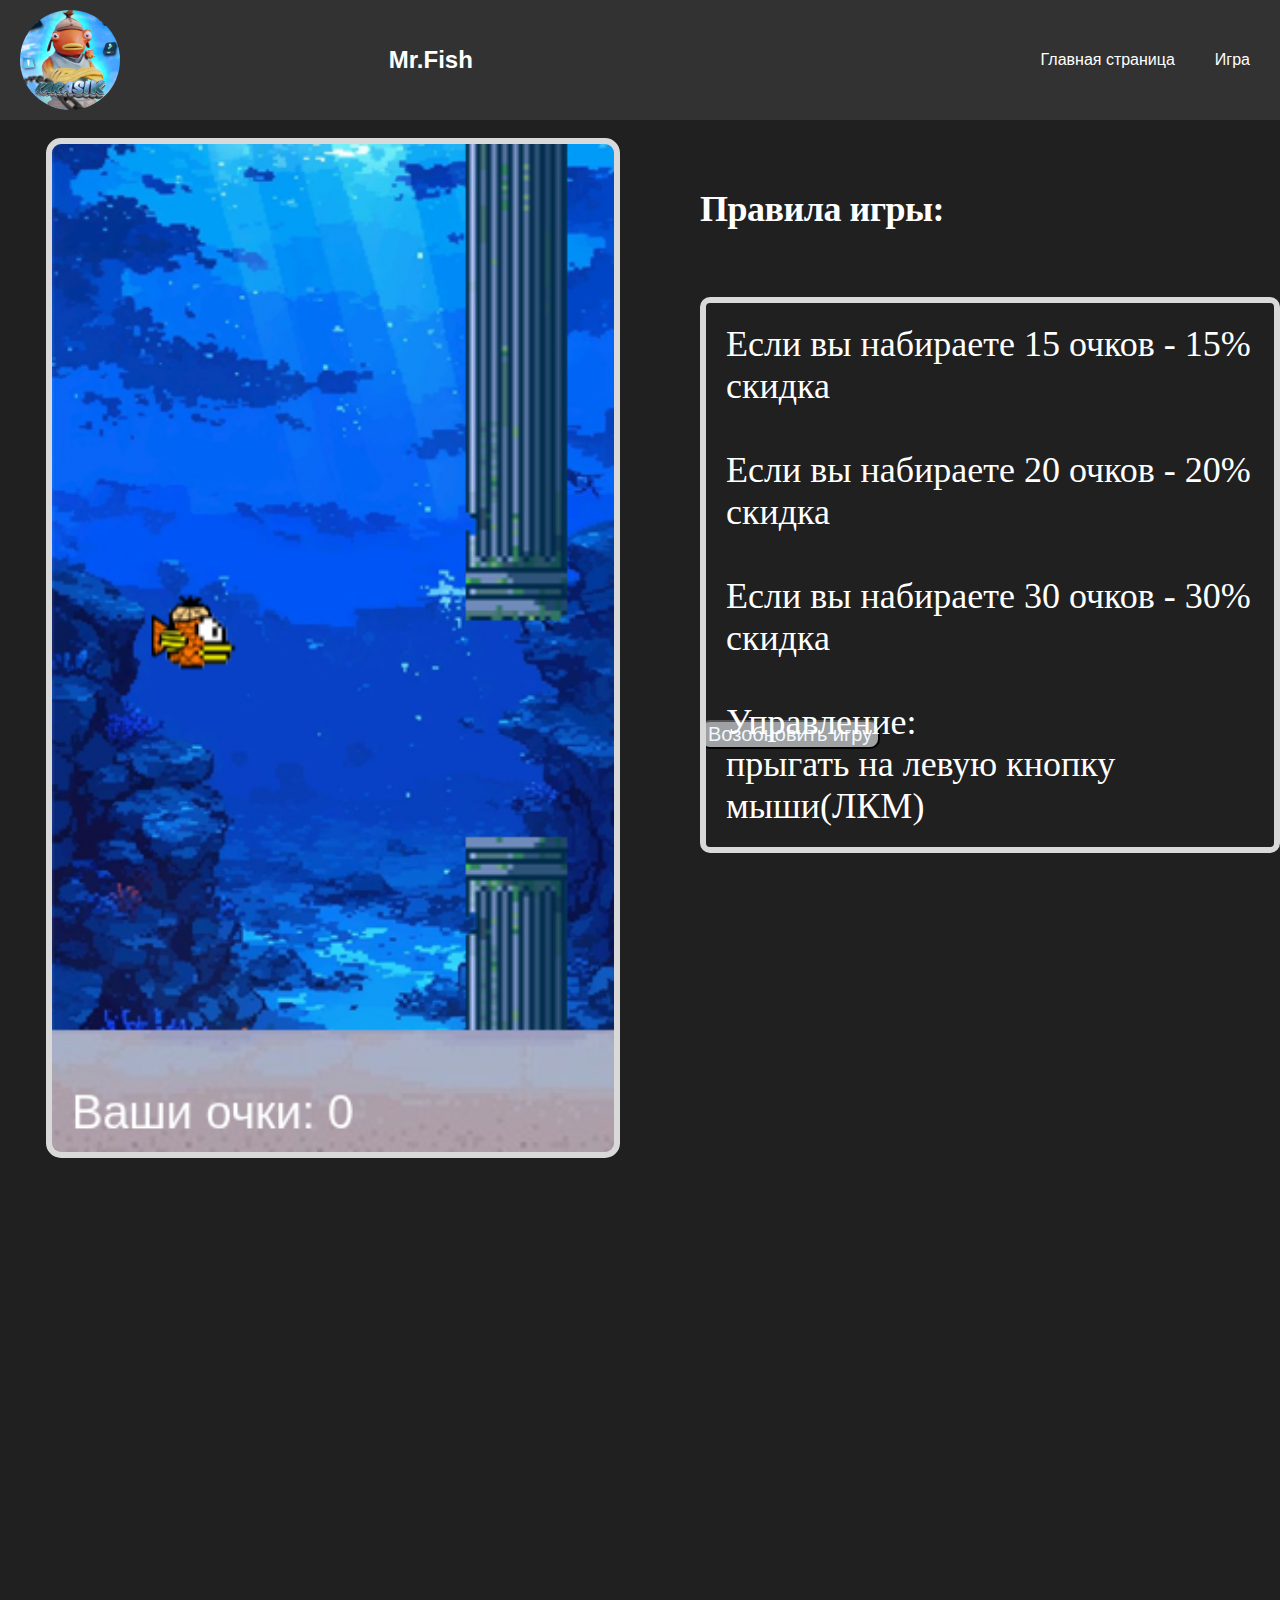
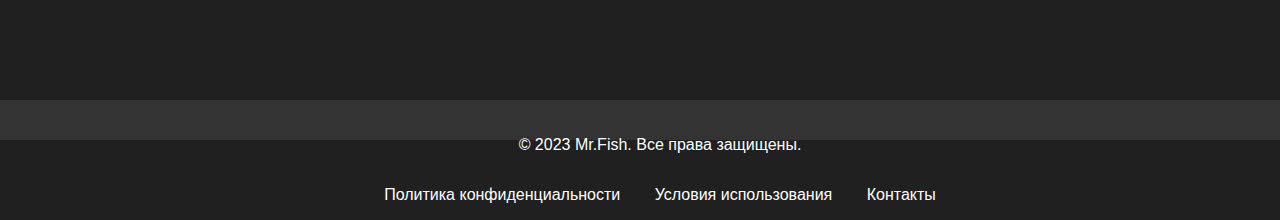
<file: bird.html>
<!DOCTYPE html>
<html lang="en">
<head>
    <meta charset="UTF-8">
    <meta name="viewport" content="width=device-width, initial-scale=1.0">
    <link rel="stylesheet" href="styleBird.css">
    <title>Document</title>
</head>
<body>
    <header class="site-header">
        <img class="img" src="img/avatar.png" alt="">
        <div class="logo">Mr.Fish</div>
        <div class="burger-menu">
            <span></span>
        </div>
        <nav class="navigation">
            <ul>
                <li><a href="index.html">Главная страница</a></li>
                <li><a href="bird.html">Игра</a></li>
            </ul>
        </nav>
    </header>
    <button class="reload" onclick="reloadPage()">Возобновить игру</button>
    <h1 class="zagol">Правила игры:</h1>
    <p class="zagol2">Если вы набираете 15 очков -  15% скидка<br>
        <br>
        Если вы набираете 20 очков -  20% скидка<br>
        <br>
        Если вы набираете 30 очков -  30% скидка<br>
        <br>
        Управление:<br>
        прыгать на левую кнопку мыши(ЛКМ)</p>
    <canvas class="flappybird" id="flappybird" width="288" height="512"></canvas>
    <footer class="site-footer">
        <div class="footer-content">
            <p>&copy; 2023 Mr.Fish. Все права защищены.</p>
            <nav class="footer-navigation">
                <ul>
                    <li><a href="#privacy">Политика конфиденциальности</a></li>
                    <li><a href="#terms">Условия использования</a></li>
                    <li><a href="#contact">Контакты</a></li>
                </ul>
            </nav>
        </div>
    </footer>
    <script src='bird.js'></script>
</body>
</html>
</file>
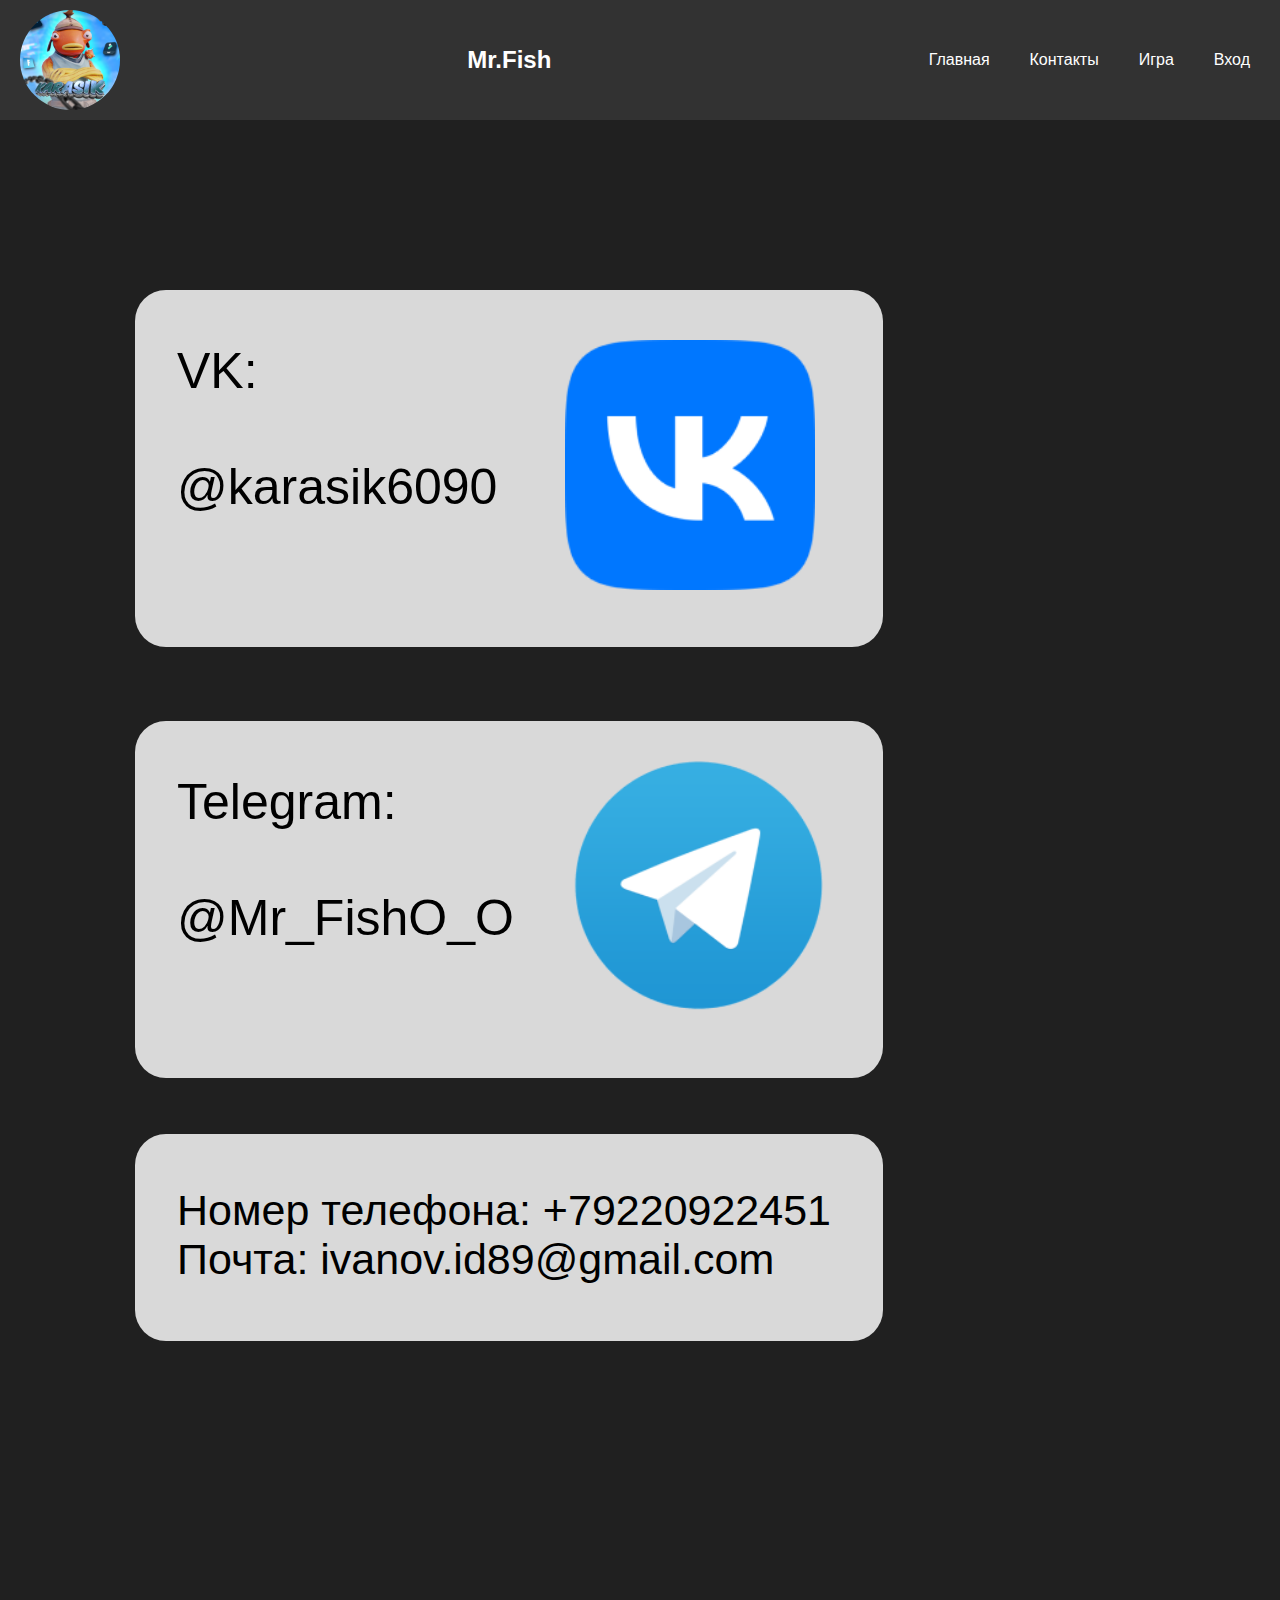
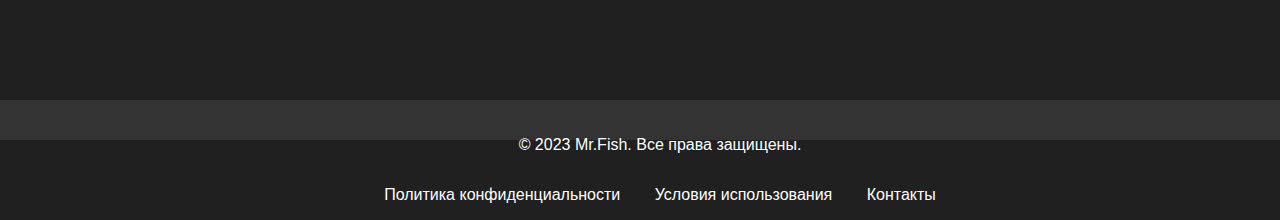
<file: contact.html>
<!DOCTYPE html>
<html lang="ru">
<head>
    <meta charset="UTF-8">
    <meta name="viewport" content="width=device-width, initial-scale=1.0">
    <link rel="stylesheet" href="styleContact.css">
    <title>Mr.Fish</title>
</head>
<body>
    <header class="site-header">
        <img class="img" src="img/avatar.png" alt="">
        <div class="logo">Mr.Fish</div>
        <nav class="navigation">
            <ul>
                <li><a href="index.html">Главная</a></li>
                <li><a href="contact.html">Контакты</a></li>
                <li><a href="bird.html">Игра</a></li>
                <li><a href="log.html">Вход</a></li>
            </ul>
        </nav>
    </header>
    <p class="wk">
        VK:<br>
         <br>
        @karasik6090
    </p>
    <img class="wkicone" src="img/wk.png" alt="">

    <p class="tg">
        Telegram:<br>
         <br>      
        @Mr_FishO_O
    </p>
    <img class="tgicone" src="img/tg.png" alt="">

    <p class="phone">
        Номер телефона: +79220922451<br>
        Почта: ivanov.id89@gmail.com<br>
    </p>
    <img class="tgk" src="img/tgk.png" alt="">
    <footer class="site-footer">
        <div class="footer-content">
            <p>&copy; 2023 Mr.Fish. Все права защищены.</p>
            <nav class="footer-navigation">
                <ul>
                    <li><a href="#privacy">Политика конфиденциальности</a></li>
                    <li><a href="#terms">Условия использования</a></li>
                    <li><a href="#contact">Контакты</a></li>
                </ul>
            </nav>
        </div>
    </footer>
</body>
</html>
</file>
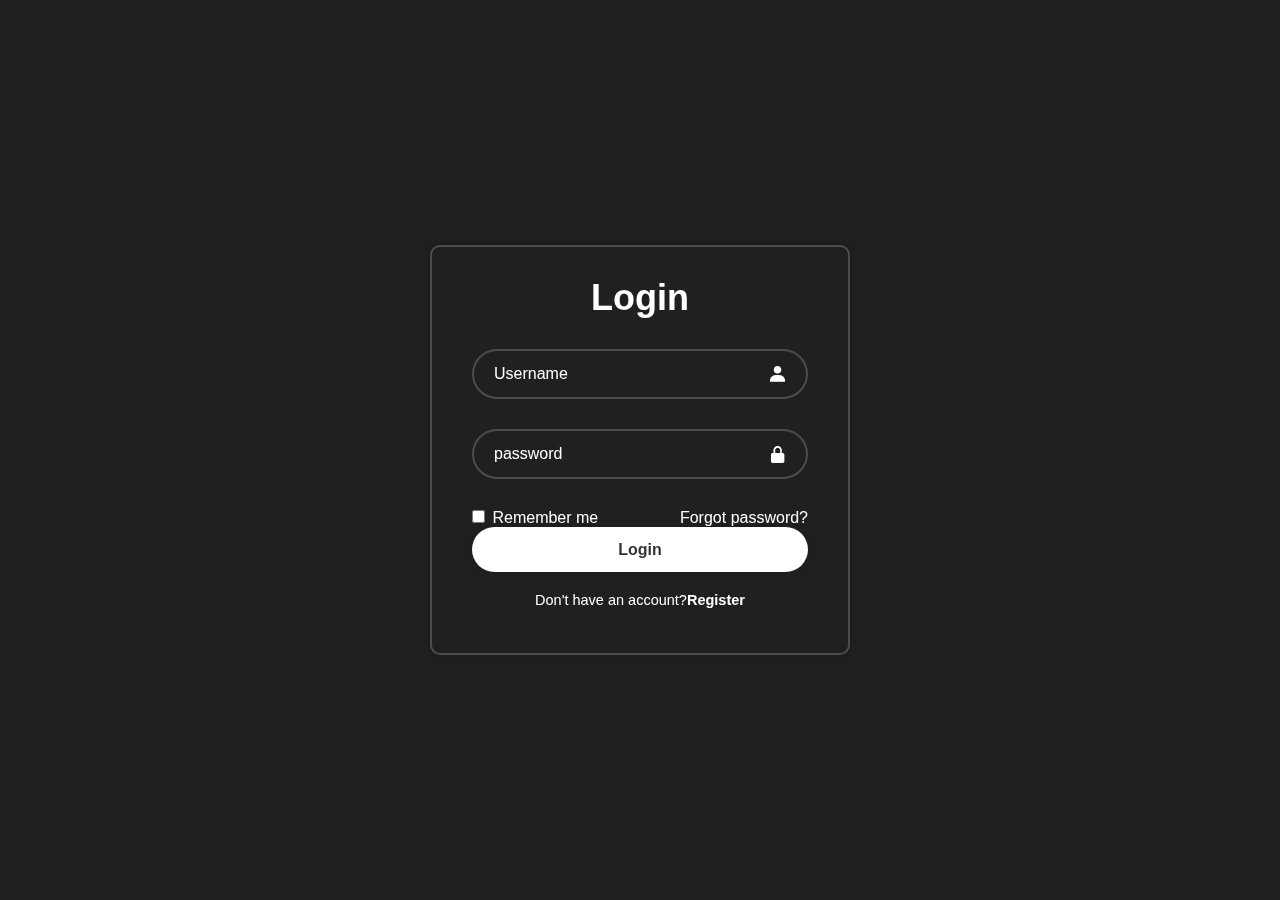
<file: log.html>
<!DOCTYPE html>
<html lang="en">
<head>
    <meta charset="UTF-8">
    <meta name="viewport" content="width=device-width, initial-scale=1.0">
    <title>Document</title>
    <link rel="stylesheet" href="styleLog.css">
    <link href='https://unpkg.com/boxicons@2.1.4/css/boxicons.min.css' rel='stylesheet'>
</head>
<body>
    <div class="wrapper">
        <form action="">
            <h1>Login</h1>
            <div class="input-box">
                <input type="text" id="login" placeholder="Username" 
                required>
                <i class='bx bxs-user'></i>
            </div>
            <div class="input-box">
                <input type="password" id="password"
                placeholder="password" required>
                <i class='bx bxs-lock-alt' ></i>
            </div>

            <div class="remember-forgot">
                <label><input type="checkbox"> Remember me</label>
                <a href="#">Forgot password?</a>
            </div>

            <button type="submit" id="submit" class="btn" onclick="document.location='index.html'" >Login</button>

            <div class="register-link">
                <p>Don't have an account?<a href="#">Register</a></p>
            </div>
        </form>
    </div>
    <script src="script.js"></script>
</body>
</html>
</file>
<file: styleBird.css>
body {
    margin: 0;
    font-family: Arial, sans-serif;
    background-color: #202020;
}

.site-header {
    background-color: #323232; /* Цвет фона */
    color: white; /* Цвет текста */
    display: flex;
    justify-content: space-between;
    align-items: center;
    padding: 10px 20px;
}

.flappybird{
    width: 100vw;
    height: 100vh;
}

.reload{
    position: relative;
    border-radius: 10px;
    left: 700px;
    top: 600px;
    background-color: rgb(159, 161, 162);
    font-size: 20px;
    color: aliceblue;
}

.logo {
    font-size: 24px;
    font-weight: bold;
}

.navigation ul {
    list-style-type: none; /* Убираем маркеры */
    margin: 0;
    padding: 0;
    display: flex;
}

.navigation li {
    margin-left: 20px; /* Отступ между пунктами меню */
}

.navigation a {
    color: white; /* Цвет ссылок */
    text-decoration: none; /* Убираем подчеркивание */
    padding: 5px 10px; /* Отступы внутри ссылки */
    transition: background-color 0.3s; /* Плавный переход цвета фона */
}

.navigation a:hover {
    background-color: rgba(255, 255, 255, 0.2); /* Цвет фона при наведении */
}

.img{
    width: 100px;
    height: 100px;
    border-radius: 100px;
}

.flappybird{
    position: absolute;
    width: 664px;
    height: 1076px;
    left: 46px;
    top: 138px;

    background: #D9D9D9;
    border-radius: 31px;

    box-sizing: border-box;

    position: absolute;
    width: 574px;
    height: 1020px;
    border: 6px solid #D9D9D9;
    border-radius: 15px;

}

.zagol{
    position: absolute;
    width: 281px;
    height: 40px;
    left: 700px;
    top: 161px;
    font-family: 'Manrope';
    font-style: normal;
    font-weight: 700;
    font-size: 36px;
    line-height: 49px;
    letter-spacing: -0.5px;
    color: white;


}

.zagol2{
    position: absolute;
    padding: 20px;
    left: 700px;
    top: 261px;
    font-family: 'Manrope';
    font-size: 36px;
    color: white;
    border-radius: 10px;
    border: 6px solid #D9D9D9;
}

.site-footer {
    background-color: #333; /* Цвет фона футера */
    color: #fff; /* Цвет текста */
    padding: 20px; /* Отступы внутри футера */
    text-align: center; /* Выравнивание текста по центру */
    position: relative; /* Для правильного позиционирования */
    bottom: 0; /* Привязка к низу страницы */
    width: 100%; /* Ширина на всю ширину экрана */
    position: absolute;
    top: 1700px;
}

.footer-content {
    display: flex;
    flex-direction: column;
    align-items: center; /* Центрирование содержимого по горизонтали */
}

.footer-navigation ul {
    list-style-type: none; /* Убираем маркеры списка */
    padding: 0; /* Убираем отступы */
}

.footer-navigation li {
    display: inline; /* Располагаем элементы списка в строку */
    margin: 0 15px; /* Отступы между элементами списка */
}

.footer-navigation a {
    color: #fff; /* Цвет ссылок */
    text-decoration: none; /* Убираем подчеркивание */
}

.footer-navigation a:hover {
    text-decoration: underline; /* Подчеркивание при наведении */
}

@media (max-width: 768px) {
    body {
        padding: 0 10px; /* Отступы по бокам */
    }

    .site-header {
        flex-direction: column; /* Вертикальное расположение элементов */
        padding: 10px; /* Уменьшаем отступы */
    }

    .flappybird{
        position: absolute;
        width: 464px;
        height: 1076px;
        left: 25px;
        top: 208px;
    
        background: #D9D9D9;
        border-radius: 31px;
    
        box-sizing: border-box;
    
        position: absolute;
        width: 574px;
        height: 920px;
        border: 6px solid #D9D9D9;
        border-radius: 15px;
    
    }

    .zagol{
        position: absolute;
        width: 281px;
        height: 40px;
        left: 25px;
        top: 1161px;
        font-family: 'Manrope';
        font-style: normal;
        font-weight: 700;
        font-size: 36px;
        line-height: 49px;
        letter-spacing: -0.5px;
        color: white;
    
    
    }
    
    .zagol2{
        position: absolute;
        padding: 20px;
        left: 1px;
        top: 1241px;
        font-family: 'Manrope';
        font-size: 36px;
        color: white;
        border-radius: 10px;
        border: 6px solid #D9D9D9;
    }

    .reload{
        position: relative;
        border-radius: 10px;
        left: 140px;
        top: 8px;
        background-color: rgb(159, 161, 162);
        font-size: 20px;
        color: aliceblue;
    }

    .site-footer {
        position: relative; /* Изменяем позиционирование футера */
        top: 1780px; /* Убираем смещение по вертикали */
        padding: 10px; /* Уменьшаем отступы внутри футера */
    }
}
</file>
<file: styleContact.css>
body {
    margin: 0;
    font-family: Arial, sans-serif;
    background-color: #202020;
}

.site-header {
    background-color: #323232; /* Цвет фона */
    color: white; /* Цвет текста */
    display: flex;
    justify-content: space-between;
    align-items: center;
    padding: 10px 20px;
}

.logo {
    font-size: 24px;
    font-weight: bold;
}

.navigation ul {
    list-style-type: none; /* Убираем маркеры */
    margin: 0;
    padding: 0;
    display: flex;
}

.navigation li {
    margin-left: 20px; /* Отступ между пунктами меню */
}

.navigation a {
    color: white; /* Цвет ссылок */
    text-decoration: none; /* Убираем подчеркивание */
    padding: 5px 10px; /* Отступы внутри ссылки */
    transition: background-color 0.3s; /* Плавный переход цвета фона */
}

.navigation a:hover {
    background-color: rgba(255, 255, 255, 0.2); /* Цвет фона при наведении */
}

.img{
    width: 100px;
    height: 100px;
    border-radius: 100px;
}

.wk{
    position: absolute;
    width: 664px;
    height: 253px;
    left: 135px;
    top: 240px;
    background: #D9D9D9;
    border-radius: 31px;
    padding: 52px 42px;
    font-size: 50px;
}

.wkicone{
    position: absolute;
    width: 250px;
    left: 565px;
    top: 340px;
}

.tg{
    position: absolute;
    width: 664px;
    height: 253px;
    left: 135px;
    top: 671px;
    background: #D9D9D9;
    border-radius: 31px;
    padding: 52px 42px;
    font-size: 50px;
}

.tgicone{
    position: absolute;
    width: 270px;
    left: 565px;
    top: 750px;
}

.phone{
    position: absolute;
    width: 664px;
    height: 103px;
    left: 135px;
    top: 1091px;
    background: #D9D9D9;
    border-radius: 31px;
    padding: 52px 42px;
    font-size: 43px;
}

.tgk{
    position: absolute;
    width: 657px;
    left: 1451px;
    top: 290px;
    border-radius: 31px;
    border: 6px solid #D9D9D9;
}

.site-footer {
    background-color: #333; /* Цвет фона футера */
    color: #fff; /* Цвет текста */
    padding: 20px; /* Отступы внутри футера */
    text-align: center; /* Выравнивание текста по центру */
    position: relative; /* Для правильного позиционирования */
    bottom: 0; /* Привязка к низу страницы */
    width: 100%; /* Ширина на всю ширину экрана */
    position: absolute;
    top: 1700px;
}

.footer-content {
    display: flex;
    flex-direction: column;
    align-items: center; /* Центрирование содержимого по горизонтали */
}

.footer-navigation ul {
    list-style-type: none; /* Убираем маркеры списка */
    padding: 0; /* Убираем отступы */
}

.footer-navigation li {
    display: inline; /* Располагаем элементы списка в строку */
    margin: 0 15px; /* Отступы между элементами списка */
}

.footer-navigation a {
    color: #fff; /* Цвет ссылок */
    text-decoration: none; /* Убираем подчеркивание */
}

.footer-navigation a:hover {
    text-decoration: underline; /* Подчеркивание при наведении */
}

@media (max-width: 768px) {
    .site-header {
        flex-direction: column; /* Вертикальное расположение элементов */
        padding: 10px; /* Уменьшаем отступы */
    }

    .logo {
        font-size: 20px; /* Уменьшаем размер шрифта */
    }

    .fish{
        display: none;
    }

    .circle{
        display: none;
    }

    .navigation ul {
        padding-top: 16px;
        width: 100%; /* Ширина на всю ширину экрана */
    }

    .navigation li {
        margin-left: 0; /* Убираем отступы слева */
        margin-bottom: 10px; /* Отступ между пунктами меню */
    }

    .navigation.active {
        display: flex; /* Показываем меню, когда оно активно */
    }

    .burger-menu {
        display: flex; /* Показываем бургер-меню на мобильных устройствах */
        flex-direction: column;
        cursor: pointer;
        margin-left: auto; /* Сдвигаем бургер-меню вправо */
    }

    .wk{
        position: absolute;
        max-width: 78%;
        height: 203px;
        left: 15px;
        top: 240px;
        background: #D9D9D9;
        border-radius: 31px;
        padding: 12px 12px;
        font-size: 25px;
    }
    
    .wkicone{
        position: absolute;
        width: 170px;
        left: 205px;
        top: 305px;
    }

    .tg{
        position: absolute;
        max-width: 78%;
        height: 203px;
        left: 17px;
        top: 671px;
        background: #D9D9D9;
        border-radius: 31px;
        padding: 22px 12px;
        font-size: 25px;
    }

    .tgicone{
        position: absolute;
        width: 170px;
        left: 205px;
        top: 740px;
    }

    .phone{
        position: absolute;
        max-width: 78%;
        height: 163px;
        left: 15px;
        top: 1091px;
        background: #D9D9D9;
        border-radius: 31px;
        padding: 22px 12px;
        font-size: 25px;
    }

    .tgk{
        position: absolute;
        max-width: 78%;
        left: 35px;
        top: 1400px;
        border-radius: 31px;
    
    }
    .site-footer {
        position: relative; /* Изменяем позиционирование футера */
        top: 2100px; /* Убираем смещение по вертикали */
        padding: 10px; /* Уменьшаем отступы внутри футера */
    }
}
</file>
<file: styleLog.css>
* {
    margin: 0;
    padding: 0;
    box-sizing: border-box;
    font-family: "Poppins", sans-serif;
}

body{
    display: flex;
    justify-content: center;
    align-items: center;
    min-height: 100vh;
    background-color: #202020;
    background-size: cover;
    background-position: center;
}

.wrapper{
    width: 420px;
    background: transparent;
    border: 2px solid rgba(255, 255, 255, .2);
    backdrop-filter: blur(20px);
    box-shadow: 0 0 10px rgba(0, 0, 0, .2);
    color: #fff;
    border-radius: 10px;
    padding: 30px 40px;
}

.wrapper h1 {
    font-size: 36px;
    text-align: center;
}

.wrapper .input-box {
    position: relative;
    width: 100%;
    height: 50px;
    margin: 30px 0;
}

.input-box input{
    width: 100%;
    height: 100%;
    background: transparent;
    border: none;
    outline: none;
    border: 2px solid rgba(255, 255, 255, .2);
    border-radius: 40px;
    font-size: 16px;
    color: #fff;
    padding: 20px 45px 20px 20px;
}

.input-box input::placeholder{
    color: #fff;
}

.input-box i {
    position: absolute;
    right: 20px;
    top: 50%;
    transform: translateY(-50%);
    font-size: 20px;
}

.wrapper .remember-forgot{
    display: flex;
    justify-content: space-between;
    font-size: 14,5px;
    margin: -15px 0 15 px;
}

.remember-forgot label input{
    accent-color: #fff;
    margin-right: 3px
}

.remember-forgot a{
    color: #fff;
    text-decoration: none;
}

.remember-forgot a:hover{
    text-decoration: underline;
}

.wrapper .btn{
    width: 100%;
    height: 45px;
    background: #fff;
    border: none;
    outline: none;
    border-radius: 40px;
    box-shadow: 0 0 10px rgba(0, 0, 0, .1);
    cursor: pointer;
    font-size: 16px;
    color: #333;
    font-weight: 600;
}

.wrapper .register-link{
    font-size: 14.5px;
    text-align: center;
    margin: 20px 0 15px;
}

.register-link p a{
    color: #fff;
    text-decoration: none;
    font-weight: 600;
}

.register-link p a:hover{
    text-decoration: underline;
}
</file>
